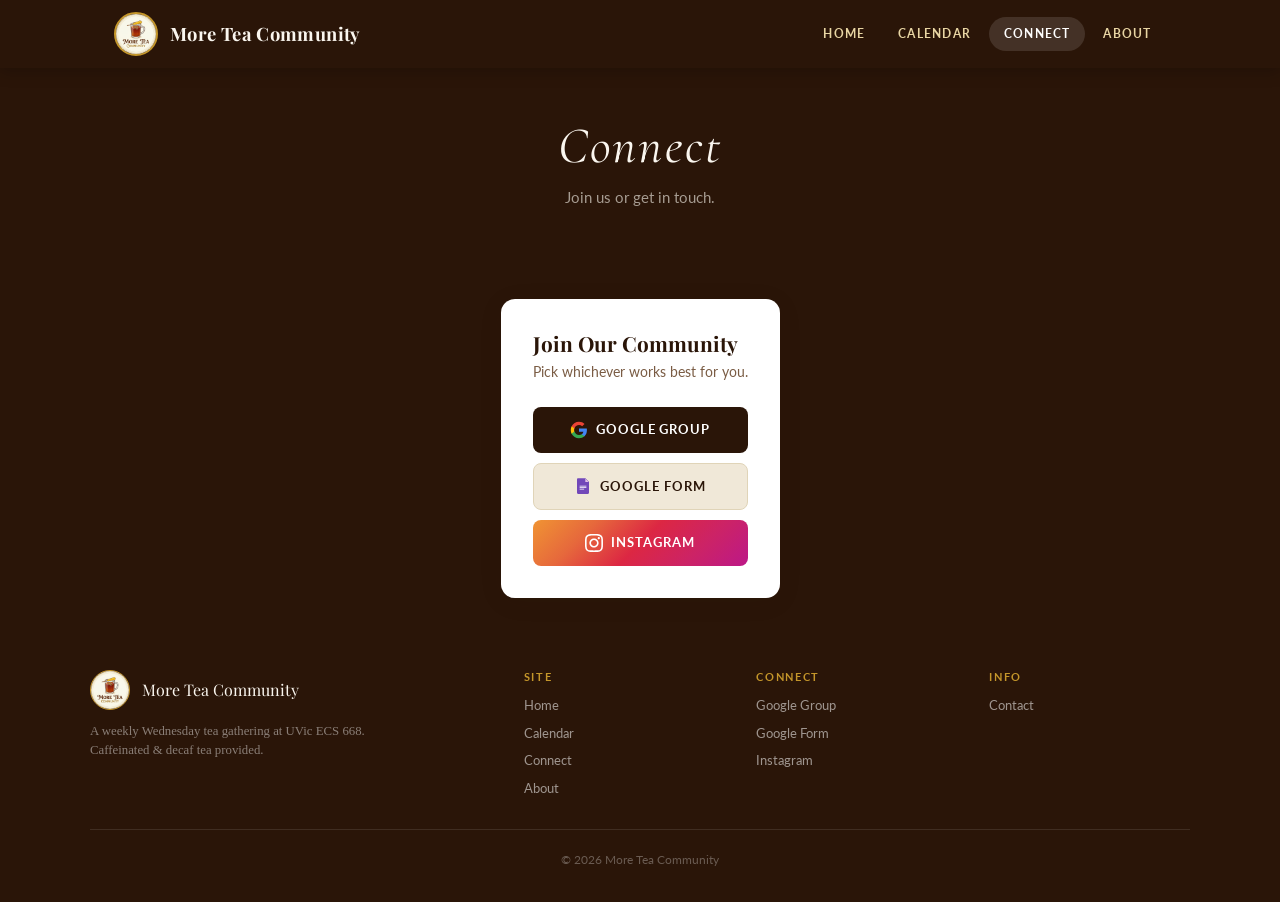
<file: docs/connect.html>
<!DOCTYPE html>
<html lang="en">
<head>
  <meta charset="UTF-8">
  <meta name="viewport" content="width=device-width, initial-scale=1">
  <title>Connect - More Tea Community</title>
  <link rel="preconnect" href="https://fonts.googleapis.com">
  <link rel="preconnect" href="https://fonts.gstatic.com" crossorigin>
  <link href="https://fonts.googleapis.com/css2?family=Cormorant+Garamond:ital,wght@0,300;0,400;0,600;1,300;1,400;1,600&family=Playfair+Display:ital,wght@0,400;0,700;1,400;1,700&family=Lato:wght@300;400;700&display=swap" rel="stylesheet">
  <link rel="stylesheet" href="css/style.css">
</head>
<body>

  <!-- NAVBAR -->
  <nav class="navbar">
    <div class="nav-container">
      <a href="index.html" class="nav-brand">
        <img src="images/logo.webp" alt="More Tea Community Logo" class="nav-logo">
        <span class="nav-title">More Tea Community</span>
      </a>
      <button class="hamburger" id="hamburger" aria-label="Open menu" aria-expanded="false">
        <span></span><span></span><span></span>
      </button>
      <ul class="nav-links" id="nav-links">
        <li><a href="index.html">Home</a></li>
        <li><a href="calendar.html">Calendar</a></li>
        <li><a href="connect.html" class="active">Connect</a></li>
        <li><a href="about.html">About</a></li>
      </ul>
    </div>
  </nav>

  <!-- PAGE HERO -->
  <div class="page-hero">
    <h1>Connect</h1>
    <p>Join us or get in touch.</p>
  </div>

  <!-- CONNECT CONTENT -->
  <div class="page-container full-width">
    <div class="connect-card-centered">
      <h2>Join Our Community</h2>
      <p class="connect-sub">Pick whichever works best for you.</p>
      <a href="https://groups.google.com/g/more-tea-events" target="_blank" rel="noopener" class="btn btn-primary">
        <svg xmlns="http://www.w3.org/2000/svg" viewBox="0 0 24 24" width="18" height="18" style="flex-shrink:0"><path d="M22.56 12.25c0-.78-.07-1.53-.2-2.25H12v4.26h5.92c-.26 1.37-1.04 2.53-2.21 3.31v2.77h3.57c2.08-1.92 3.28-4.74 3.28-8.09z" fill="#4285F4"/><path d="M12 23c2.97 0 5.46-.98 7.28-2.66l-3.57-2.77c-.98.66-2.23 1.06-3.71 1.06-2.86 0-5.29-1.93-6.16-4.53H2.18v2.84C3.99 20.53 7.7 23 12 23z" fill="#34A853"/><path d="M5.84 14.09c-.22-.66-.35-1.36-.35-2.09s.13-1.43.35-2.09V7.07H2.18C1.43 8.55 1 10.22 1 12s.43 3.45 1.18 4.93l3.66-2.84z" fill="#FBBC05"/><path d="M12 5.38c1.62 0 3.06.56 4.21 1.64l3.15-3.15C17.45 2.09 14.97 1 12 1 7.7 1 3.99 3.47 2.18 7.07l3.66 2.84c.87-2.6 3.3-4.53 6.16-4.53z" fill="#EA4335"/></svg>
        Google Group
      </a>
      <a href="https://forms.gle/kcf3Vxw85UXemDen9" target="_blank" rel="noopener" class="btn btn-secondary">
        <svg xmlns="http://www.w3.org/2000/svg" viewBox="0 0 48 48" width="18" height="18" style="flex-shrink:0"><path fill="#7248B9" d="M37 45H11c-1.657 0-3-1.343-3-3V6c0-1.657 1.343-3 3-3h19l10 10v29c0 1.657-1.343 3-3 3z"/><path fill="#4527A0" d="M40 13H30V3z"/><path fill="#e1bee7" d="M30 3v10h10z"/><path fill="#fff" d="M15 23h18v2H15zm0 4h18v2H15zm0 4h12v2H15z"/></svg>
        Google Form
      </a>
      <a href="https://www.instagram.com/more_tea_communi_tea" target="_blank" rel="noopener" class="btn btn-instagram">
        <svg xmlns="http://www.w3.org/2000/svg" viewBox="0 0 24 24" width="18" height="18" fill="white" style="flex-shrink:0"><path d="M12 2.163c3.204 0 3.584.012 4.85.07 3.252.148 4.771 1.691 4.919 4.919.058 1.265.069 1.645.069 4.849 0 3.205-.012 3.584-.069 4.849-.149 3.225-1.664 4.771-4.919 4.919-1.266.058-1.644.07-4.85.07-3.204 0-3.584-.012-4.849-.07-3.26-.149-4.771-1.699-4.919-4.92-.058-1.265-.07-1.644-.07-4.849 0-3.204.013-3.583.07-4.849.149-3.227 1.664-4.771 4.919-4.919 1.266-.057 1.645-.069 4.849-.069zm0-2.163c-3.259 0-3.667.014-4.947.072-4.358.2-6.78 2.618-6.98 6.98-.059 1.281-.073 1.689-.073 4.948 0 3.259.014 3.668.072 4.948.2 4.358 2.618 6.78 6.98 6.98 1.281.058 1.689.072 4.948.072 3.259 0 3.668-.014 4.948-.072 4.354-.2 6.782-2.618 6.979-6.98.059-1.28.073-1.689.073-4.948 0-3.259-.014-3.667-.072-4.947-.196-4.354-2.617-6.78-6.979-6.98-1.281-.059-1.69-.073-4.949-.073zm0 5.838c-3.403 0-6.162 2.759-6.162 6.162s2.759 6.163 6.162 6.163 6.162-2.759 6.162-6.163c0-3.403-2.759-6.162-6.162-6.162zm0 10.162c-2.209 0-4-1.79-4-4 0-2.209 1.791-4 4-4s4 1.791 4 4c0 2.21-1.791 4-4 4zm6.406-11.845c-.796 0-1.441.645-1.441 1.44s.645 1.44 1.441 1.44c.795 0 1.439-.645 1.439-1.44s-.644-1.44-1.439-1.44z"/></svg>
        Instagram
      </a>
    </div>
  </div>

  <!-- FOOTER -->
  <footer>
    <div class="footer-inner">
      <div>
        <div class="footer-brand">
          <img src="images/logo.webp" alt="More Tea Community Logo">
          <span>More Tea Community</span>
        </div>
        <p class="footer-tagline">
          A weekly Wednesday tea gathering at UVic ECS 668.<br>
          Caffeinated &amp; decaf tea provided.
        </p>
      </div>
      <div class="footer-col">
        <h4>Site</h4>
        <a href="index.html">Home</a>
        <a href="calendar.html">Calendar</a>
        <a href="connect.html">Connect</a>
        <a href="about.html">About</a>
      </div>
      <div class="footer-col">
        <h4>Connect</h4>
        <a href="https://groups.google.com/g/more-tea-events" target="_blank" rel="noopener">Google Group</a>
        <a href="https://forms.gle/kcf3Vxw85UXemDen9" target="_blank" rel="noopener">Google Form</a>
        <a href="https://www.instagram.com/more_tea_communi_tea" target="_blank" rel="noopener">Instagram</a>
      </div>
      <div class="footer-col">
        <h4>Info</h4>
        <a href="connect.html">Contact</a>
      </div>
    </div>
    <div class="footer-bottom">
      &copy; 2026 More Tea Community
    </div>
  </footer>

  <script src="js/nav.js"></script>
</body>
</html>
</file>
<file: docs/css/style.css>
/* =============================================
   CSS VARIABLES
   ============================================= */
:root {
  --cream:        #faf6ef;
  --cream-dark:   #f0e8d8;
  --brown-dark:   #2a1508;
  --brown-mid:    #6b3a1f;
  --brown-light:  #9c6644;
  --gold:         #c4962a;
  --gold-light:   #e8d5a3;
  --border:       #e0d4b8;
  --white:        #ffffff;
  --text:         #2e1a0e;
  --text-light:   #7a5c44;
  --text-muted:   #b08060;

  --font-heading: 'Calisto MT', 'Playfair Display', Georgia, serif;
  --font-display: 'Cormorant Garamond', Georgia, serif;
  --font-body:    'Lato', 'Helvetica Neue', Arial, sans-serif;

  --max-width:    1100px;
  --nav-height:   68px;
  --radius:       14px;
  --radius-sm:    8px;
  --shadow:       0 4px 24px rgba(42, 21, 8, 0.08);
  --shadow-md:    0 8px 32px rgba(42, 21, 8, 0.13);
}

/* =============================================
   RESET & BASE
   ============================================= */
*, *::before, *::after {
  box-sizing: border-box;
  margin: 0;
  padding: 0;
}

html {
  font-size: 16px;
  scroll-behavior: smooth;
}

body {
  font-family: var(--font-body);
  background-color: var(--brown-dark);
  color: var(--text);
  line-height: 1.65;
}

img {
  max-width: 100%;
  display: block;
}

a {
  color: var(--brown-mid);
  text-decoration: none;
  transition: color 0.2s;
}

a:hover { color: var(--gold); }

h1, h2, h3, h4 {
  font-family: var(--font-heading);
  color: var(--brown-dark);
  line-height: 1.2;
}

/* =============================================
   NAVBAR
   ============================================= */
.navbar {
  position: sticky;
  top: 0;
  z-index: 100;
  background-color: var(--brown-dark);
  height: var(--nav-height);
  box-shadow: 0 2px 16px rgba(0,0,0,0.25);
}

.nav-container {
  max-width: var(--max-width);
  margin: 0 auto;
  padding: 0 1.5rem;
  height: 100%;
  display: flex;
  align-items: center;
  justify-content: space-between;
}

.nav-brand {
  display: flex;
  align-items: center;
  gap: 0.75rem;
  text-decoration: none;
}

.nav-logo {
  height: 44px;
  width: 44px;
  border-radius: 50%;
  object-fit: cover;
  border: 2px solid var(--gold);
}

.nav-title {
  font-family: var(--font-heading);
  font-size: 1.15rem;
  color: var(--cream);
  font-weight: 700;
  letter-spacing: 0.02em;
}

.nav-links {
  list-style: none;
  display: flex;
  gap: 0.25rem;
}

.nav-links a {
  display: block;
  padding: 0.4rem 0.9rem;
  font-size: 0.78rem;
  font-weight: 700;
  letter-spacing: 0.1em;
  text-transform: uppercase;
  color: var(--gold-light);
  border-radius: 50px;
  transition: background 0.2s, color 0.2s;
}

.nav-links a:hover,
.nav-links a.active {
  background-color: rgba(255,255,255,0.12);
  color: var(--white);
}

.hamburger {
  display: none;
  flex-direction: column;
  justify-content: space-between;
  width: 26px;
  height: 18px;
  background: none;
  border: none;
  cursor: pointer;
  padding: 0;
}

.hamburger span {
  display: block;
  height: 2px;
  width: 100%;
  background-color: var(--cream);
  border-radius: 2px;
  transition: transform 0.25s, opacity 0.25s;
}

.hamburger.active span:nth-child(1) { transform: translateY(8px) rotate(45deg); }
.hamburger.active span:nth-child(2) { opacity: 0; }
.hamburger.active span:nth-child(3) { transform: translateY(-8px) rotate(-45deg); }

/* =============================================
   HERO SECTION (homepage)
   ============================================= */
.hero {
  position: relative;
  height: calc(100vh - var(--nav-height));
  overflow: hidden;
  background-color: var(--brown-dark);
}

.hero img {
  width: 100%;
  height: 100%;
  object-fit: contain;
  display: block;
  background-color: var(--brown-dark);
}

.scroll-hint {
  position: absolute;
  bottom: 2rem;
  left: 50%;
  transform: translateX(-50%);
  color: white;
  opacity: 0.75;
  animation: scrollBounce 2s ease-in-out infinite;
  filter: drop-shadow(0 2px 4px rgba(0,0,0,0.4));
}

@keyframes scrollBounce {
  0%, 100% { transform: translateX(-50%) translateY(0); }
  50%       { transform: translateX(-50%) translateY(10px); }
}

/* Hero scroll-away animation */
.hero {
  transition: margin-top 0.8s cubic-bezier(0.4, 0, 0.2, 1),
              opacity 0.6s cubic-bezier(0.4, 0, 0.2, 1);
}

.hero.no-transition {
  transition: none !important;
}

.hero.hero-exit {
  margin-top: calc(-100vh + var(--nav-height));
  opacity: 0;
  pointer-events: none;
  overflow: hidden;
}


/* =============================================
   PAGE LAYOUT (2-column: main + sidebar)
   ============================================= */
.page-container {
  max-width: var(--max-width);
  margin: 2.5rem auto;
  padding: 0 1.5rem;
  display: grid;
  grid-template-columns: 1fr 300px;
  gap: 2rem;
  align-items: start;
}

.page-container.full-width {
  grid-template-columns: 1fr;
}

/* =============================================
   CALENDAR + JOIN SECTION (floral background)
   ============================================= */
.cal-join-section {
  background-image: url('../images/background.webp');
  background-size: cover;
  background-position: top center;
  background-repeat: no-repeat;
  padding: 3.5rem 1.5rem;
}

.cal-join-inner {
  max-width: var(--max-width);
  margin: 0 auto;
  display: grid;
  grid-template-columns: 1fr 300px;
  gap: 2rem;
  align-items: start;
}

/* Calendar card sits on top of the background */
.cal-card {
  background: rgba(255, 255, 255, 0.82);
  backdrop-filter: blur(2px);
  border-radius: var(--radius);
  padding: 1.5rem;
  box-shadow: var(--shadow-md);
}

.cal-card .cal-header {
  display: flex;
  align-items: center;
  justify-content: space-between;
  margin-bottom: 1rem;
}

.cal-card #month-label {
  font-family: var(--font-heading);
  font-size: 1.1rem;
  font-weight: 700;
  color: var(--brown-dark);
}

/* Join panel card */
.join-panel {
  background: rgba(255, 255, 255, 0.88);
  backdrop-filter: blur(2px);
  border-radius: var(--radius);
  padding: 1.5rem;
  box-shadow: var(--shadow-md);
}

.join-panel-label {
  font-family: var(--font-heading);
  font-size: 0.68rem;
  font-weight: 700;
  letter-spacing: 0.18em;
  text-transform: uppercase;
  color: var(--brown-light);
  margin-bottom: 1rem;
  padding-bottom: 0.6rem;
  border-bottom: 1px solid var(--border);
}

/* =============================================
   SECTION LABELS
   ============================================= */
.section-label {
  font-size: 0.7rem;
  font-weight: 700;
  letter-spacing: 0.18em;
  text-transform: uppercase;
  color: var(--gold);
  margin-bottom: 0.5rem;
}

.section-heading {
  font-family: var(--font-heading);
  font-size: 1.3rem;
  color: var(--brown-dark);
  margin-bottom: 1.25rem;
}

/* =============================================
   CALENDAR
   ============================================= */
.calendar-section {
  background: var(--white);
  border-radius: var(--radius);
  padding: 1.5rem;
  box-shadow: var(--shadow);
  margin-bottom: 1.5rem;
}

.cal-header {
  display: flex;
  align-items: center;
  justify-content: space-between;
  margin-bottom: 1.25rem;
}

.cal-nav {
  display: flex;
  align-items: center;
  gap: 0.5rem;
}

.cal-nav button {
  background: var(--cream-dark);
  border: none;
  border-radius: 50%;
  width: 32px;
  height: 32px;
  cursor: pointer;
  font-size: 1.1rem;
  color: var(--brown-mid);
  display: flex;
  align-items: center;
  justify-content: center;
  transition: background 0.2s, color 0.2s;
  line-height: 1;
}

.cal-nav button:hover {
  background: var(--gold-light);
  color: var(--brown-dark);
}

#month-label {
  font-family: var(--font-display);
  font-size: 1.15rem;
  font-weight: 600;
  color: var(--brown-dark);
  min-width: 130px;
  text-align: center;
}

.cal-grid {
  width: 100%;
  border-collapse: collapse;
  font-family: var(--font-display);
  font-size: 1rem;
  font-weight: 600;
}

.cal-grid th {
  text-align: center;
  padding: 0.4rem 0.2rem;
  color: var(--text-muted);
  font-weight: 600;
  font-size: 0.8rem;
  letter-spacing: 0.05em;
}

.cal-grid td {
  text-align: center;
  vertical-align: middle;
  padding: 0.2rem;
  border: none;
  height: 48px;
  width: calc(100% / 7);
  cursor: default;
}

.cal-day {
  display: inline-flex;
  align-items: center;
  justify-content: center;
  width: 34px;
  height: 34px;
  border-radius: 50%;
  font-size: 0.875rem;
  color: var(--text);
  transition: background 0.15s, color 0.15s;
}

.cal-grid td.other-month .cal-day {
  color: var(--border);
}

.cal-grid td.today .cal-day {
  background-color: var(--gold-light);
  color: var(--brown-dark);
  font-weight: 700;
}

.cal-grid td.has-event {
  cursor: pointer;
}

.cal-grid td.has-event .cal-day {
  background-color: var(--brown-dark);
  color: var(--white);
  font-weight: 700;
}

.cal-grid td.has-event:hover .cal-day {
  background-color: var(--gold);
  color: var(--white);
}

.event-dot-row {
  display: flex;
  justify-content: center;
  gap: 3px;
  margin-top: 2px;
}

.event-dot {
  width: 4px;
  height: 4px;
  border-radius: 50%;
  background-color: var(--gold);
}

/* Event popup */
.event-popup {
  position: fixed;
  z-index: 200;
  background: var(--white);
  border: 1px solid var(--border);
  border-radius: var(--radius);
  box-shadow: var(--shadow-md);
  padding: 1.25rem 1.5rem;
  max-width: 290px;
  min-width: 230px;
  opacity: 0;
  visibility: hidden;
  transform: translateY(6px);
  pointer-events: none;
  transition: opacity 0.25s ease, transform 0.25s ease, visibility 0.25s;
}

.event-popup.visible {
  opacity: 1;
  visibility: visible;
  transform: translateY(0);
  pointer-events: auto;
}

.event-popup-title {
  font-family: var(--font-heading);
  font-size: 1rem;
  color: var(--brown-dark);
  margin-bottom: 0.5rem;
}

.event-popup-detail {
  font-size: 0.82rem;
  color: var(--text-light);
  margin-bottom: 0.2rem;
}

.event-popup-close {
  position: absolute;
  top: 0.6rem;
  right: 0.75rem;
  background: none;
  border: none;
  cursor: pointer;
  font-size: 1rem;
  color: var(--text-muted);
  line-height: 1;
}

.event-popup-close:hover { color: var(--brown-dark); }

/* =============================================
   FEATURED GATHERINGS
   ============================================= */
.featured-section {
  background: var(--white);
  border-radius: var(--radius);
  padding: 1.5rem;
  box-shadow: var(--shadow);
}

.gathering-list {
  display: flex;
  flex-direction: column;
  gap: 0.75rem;
  margin-top: 1rem;
}

.gathering-item {
  display: flex;
  align-items: center;
  gap: 1rem;
  padding: 0.75rem 1rem;
  background: var(--cream);
  border-radius: var(--radius-sm);
  border-left: 3px solid var(--gold);
}

.gathering-date-badge {
  min-width: 44px;
  text-align: center;
  background: var(--brown-dark);
  color: var(--white);
  border-radius: var(--radius-sm);
  padding: 0.4rem 0.5rem;
  line-height: 1.1;
}

.gathering-date-badge .g-day {
  display: block;
  font-family: var(--font-heading);
  font-size: 1.3rem;
  font-weight: 700;
}

.gathering-date-badge .g-month {
  display: block;
  font-size: 0.62rem;
  text-transform: uppercase;
  letter-spacing: 0.06em;
  color: var(--gold-light);
}

.gathering-info {
  flex: 1;
}

.gathering-info strong {
  display: block;
  font-size: 0.88rem;
  color: var(--brown-dark);
  margin-bottom: 0.15rem;
}

.gathering-info span {
  font-size: 0.78rem;
  color: var(--text-light);
}

/* =============================================
   SIDEBAR
   ============================================= */
.sidebar {
  display: flex;
  flex-direction: column;
  gap: 1.5rem;
}

.sidebar-card {
  background: var(--white);
  border-radius: var(--radius);
  padding: 1.5rem;
  box-shadow: var(--shadow);
}

.sidebar-card h3 {
  font-family: var(--font-heading);
  font-size: 1.1rem;
  color: var(--brown-dark);
  margin-bottom: 0.5rem;
}

.sidebar-card .card-sub {
  font-size: 0.82rem;
  color: var(--text-light);
  margin-bottom: 1.25rem;
  line-height: 1.5;
}

/* =============================================
   BUTTONS
   ============================================= */
.btn {
  display: flex;
  align-items: center;
  justify-content: center;
  gap: 0.5rem;
  width: 100%;
  padding: 0.75rem 1.25rem;
  border: none;
  border-radius: 8px;
  font-family: var(--font-body);
  font-size: 0.82rem;
  font-weight: 700;
  letter-spacing: 0.07em;
  text-transform: uppercase;
  text-align: center;
  cursor: pointer;
  transition: background 0.2s, color 0.2s, transform 0.15s, box-shadow 0.2s;
  min-height: 46px;
  margin-bottom: 0.6rem;
  text-decoration: none;
}

.btn:last-child { margin-bottom: 0; }

.btn:hover {
  transform: translateY(-2px);
  box-shadow: 0 4px 16px rgba(42, 21, 8, 0.15);
}

.btn-primary {
  background-color: var(--brown-dark);
  color: var(--white);
}

.btn-primary:hover {
  background-color: var(--brown-mid);
  color: var(--white);
}

.btn-secondary {
  background-color: var(--cream-dark);
  color: var(--brown-dark);
  border: 1.5px solid var(--border);
}

.btn-secondary:hover {
  background-color: var(--gold-light);
  color: var(--brown-dark);
}

.btn-instagram {
  background: linear-gradient(135deg, #f09433 0%, #e6683c 25%, #dc2743 50%, #cc2366 75%, #bc1888 100%);
  color: var(--white);
}

.btn-instagram:hover {
  filter: brightness(1.1);
  color: var(--white);
}

.btn-calendar {
  background-color: var(--cream-dark);
  color: var(--brown-dark);
  border: 1.5px solid var(--border);
}

.btn-calendar:hover {
  background-color: var(--gold-light);
  color: var(--brown-dark);
}

.btn-modern {
  background-color: var(--brown-dark);
  color: var(--white);
  border: none;
  font-family: var(--font-display);
  font-size: 0.95rem;
  font-weight: 600;
  letter-spacing: 0.05em;
  text-transform: none;
}

.btn-modern:hover {
  background-color: var(--brown-mid);
  color: var(--white);
}

.btn-hero {
  display: inline-flex;
  width: auto;
  background-color: var(--gold);
  color: var(--brown-dark);
  font-size: 0.82rem;
  margin-bottom: 0;
}

.btn-hero:hover {
  background-color: var(--gold-light);
  color: var(--brown-dark);
}

.read-more {
  font-size: 0.78rem;
  font-weight: 700;
  color: var(--gold);
  text-transform: uppercase;
  letter-spacing: 0.08em;
  display: inline-block;
  margin-top: 0.75rem;
}

.read-more:hover { color: var(--brown-mid); }

/* =============================================
   ABOUT CARD PHOTO
   ============================================= */
.about-card img {
  width: 100%;
  border-radius: var(--radius-sm);
  margin-bottom: 0.5rem;
  object-fit: cover;
  max-height: 160px;
}

/* =============================================
   FOOTER
   ============================================= */
footer {
  margin-top: 0;
  background-color: var(--brown-dark);
  padding: 2rem 1.5rem;
}

.footer-inner {
  max-width: var(--max-width);
  margin: 0 auto;
  display: grid;
  grid-template-columns: 2fr 1fr 1fr 1fr;
  gap: 2rem;
  padding-bottom: 1.5rem;
  border-bottom: 1px solid rgba(255,255,255,0.1);
  margin-bottom: 1.25rem;
}

.footer-brand {
  display: flex;
  align-items: center;
  gap: 0.75rem;
  margin-bottom: 0.75rem;
}

.footer-brand img {
  height: 40px;
  width: 40px;
  border-radius: 50%;
  object-fit: cover;
  border: 1.5px solid var(--gold);
}

.footer-brand span {
  font-family: var(--font-heading);
  font-size: 1rem;
  color: var(--cream);
}

.footer-tagline {
  font-family: 'Calisto MT', 'Bookman Old Style', Garamond, serif;
  font-size: 0.8rem;
  color: rgba(255,255,255,0.45);
  line-height: 1.5;
}

.footer-col h4 {
  font-size: 0.7rem;
  font-weight: 700;
  letter-spacing: 0.15em;
  text-transform: uppercase;
  color: var(--gold);
  margin-bottom: 0.75rem;
  font-family: var(--font-body);
}

.footer-col a {
  display: block;
  font-size: 0.8rem;
  color: rgba(255,255,255,0.55);
  margin-bottom: 0.4rem;
  transition: color 0.2s;
}

.footer-col a:hover { color: var(--gold-light); }

.footer-bottom {
  max-width: var(--max-width);
  margin: 0 auto;
  text-align: center;
  font-size: 0.75rem;
  color: rgba(255,255,255,0.3);
}

.footer-bottom-logo {
  width: min(140px, 25vw);
  height: min(140px, 25vw);
  border-radius: 50%;
  object-fit: cover;
  margin: 0.75rem auto 0;
  opacity: 0.5;
}

/* =============================================
   PAGE HERO (inner pages)
   ============================================= */
.page-hero {
  background-color: var(--brown-dark);
  padding: 3rem 1.5rem;
  text-align: center;
}

.page-hero h1 {
  font-family: var(--font-display);
  font-size: clamp(2.2rem, 5vw, 3.2rem);
  color: var(--cream);
  font-style: italic;
  font-weight: 400;
  letter-spacing: 0.04em;
  margin-bottom: 0.5rem;
}

.page-hero p {
  color: rgba(250, 246, 239, 0.6);
  margin-top: 0.5rem;
  font-size: 0.95rem;
}

/* =============================================
   CONNECT PAGE
   ============================================= */
.connect-card-centered {
  max-width: 400px;
  margin: 0 auto;
  background: var(--white);
  border-radius: var(--radius);
  padding: 2rem;
  box-shadow: var(--shadow);
}

.connect-card-centered h2 {
  font-family: var(--font-heading);
  font-size: 1.3rem;
  color: var(--brown-dark);
  margin-bottom: 0.4rem;
}

.connect-card-centered .connect-sub {
  font-size: 0.85rem;
  color: var(--text-light);
  margin-bottom: 1.5rem;
  line-height: 1.55;
}

/* =============================================
   ABOUT PAGE
   ============================================= */
.about-layout {
  display: grid;
  grid-template-columns: 1fr 360px;
  gap: 2rem;
  align-items: start;
}

.about-body {
  background: var(--white);
  border-radius: var(--radius);
  padding: 2rem 2.5rem;
  box-shadow: var(--shadow);
}

.about-body h2 {
  font-family: 'Calisto MT', 'Bookman Old Style', Garamond, serif;
  font-size: 1.8rem;
  font-weight: 700;
  font-style: normal;
  margin-bottom: 1.25rem;
}

.about-body p {
  font-family: 'Calisto MT', 'Bookman Old Style', Garamond, serif;
  font-size: 1.15rem;
  font-weight: 400;
  color: var(--brown-dark);
  margin-bottom: 1rem;
  line-height: 2;
}

.about-body a {
  color: var(--gold);
  font-weight: 700;
}

.about-photo-card {
  background: var(--white);
  border-radius: var(--radius);
  overflow: hidden;
  box-shadow: var(--shadow);
}

.about-photo-card img {
  width: 100%;
  height: 280px;
  object-fit: cover;
  object-position: center top;
}

.about-photo-caption {
  padding: 1rem 1.25rem;
  font-size: 0.8rem;
  color: var(--text-light);
  font-style: italic;
  text-align: center;
}

/* =============================================
   CALENDAR PAGE
   ============================================= */
.calendar-page-section {
  background: var(--white);
  border-radius: var(--radius);
  padding: 1.5rem;
  box-shadow: var(--shadow);
}

/* =============================================
   MEDIA QUERIES - TABLET
   ============================================= */
@media (max-width: 1024px) {
  .page-container {
    grid-template-columns: 1fr 260px;
  }

  .footer-inner {
    grid-template-columns: 1fr 1fr;
    gap: 1.5rem;
  }

  .about-layout {
    grid-template-columns: 1fr;
  }

  .about-photo-card img {
    height: 220px;
  }
}

/* =============================================
   MEDIA QUERIES - MOBILE
   ============================================= */
@media (max-width: 700px) {
  /* Navbar */
  .hamburger { display: flex; }

  .nav-links {
    display: none;
    position: absolute;
    top: var(--nav-height);
    left: 0;
    right: 0;
    background: var(--brown-dark);
    flex-direction: column;
    padding: 0.75rem 1rem;
    gap: 0;
    box-shadow: 0 8px 24px rgba(0,0,0,0.25);
  }

  .nav-links.open { display: flex; }

  .nav-links a {
    padding: 0.75rem 0.5rem;
    border-radius: 0;
    border-bottom: 1px solid rgba(255,255,255,0.08);
    font-size: 0.9rem;
  }

  /* Cal+Join section */
  .cal-join-section {
    background-image: url('../images/background_mobile.webp');
    background-position: top left;
    background-size: 150% auto;
  }

  .cal-join-inner {
    grid-template-columns: 1fr;
  }

  /* Page layout */
  .page-container {
    grid-template-columns: 1fr;
    gap: 1.5rem;
    margin: 1.5rem auto;
  }

  .sidebar { order: 2; }
  .main-content { order: 1; }

  /* Calendar cells */
  .cal-grid td {
    height: 40px;
    padding: 0.15rem;
  }

  .cal-day {
    width: 28px;
    height: 28px;
    font-size: 0.78rem;
  }

  /* Footer */
  .footer-inner {
    grid-template-columns: 1fr 1fr;
    gap: 1.25rem;
  }

  .footer-col:first-child {
    grid-column: 1 / -1;
  }
}

@media (max-width: 440px) {
  .footer-inner {
    grid-template-columns: 1fr;
  }
}
</file>
